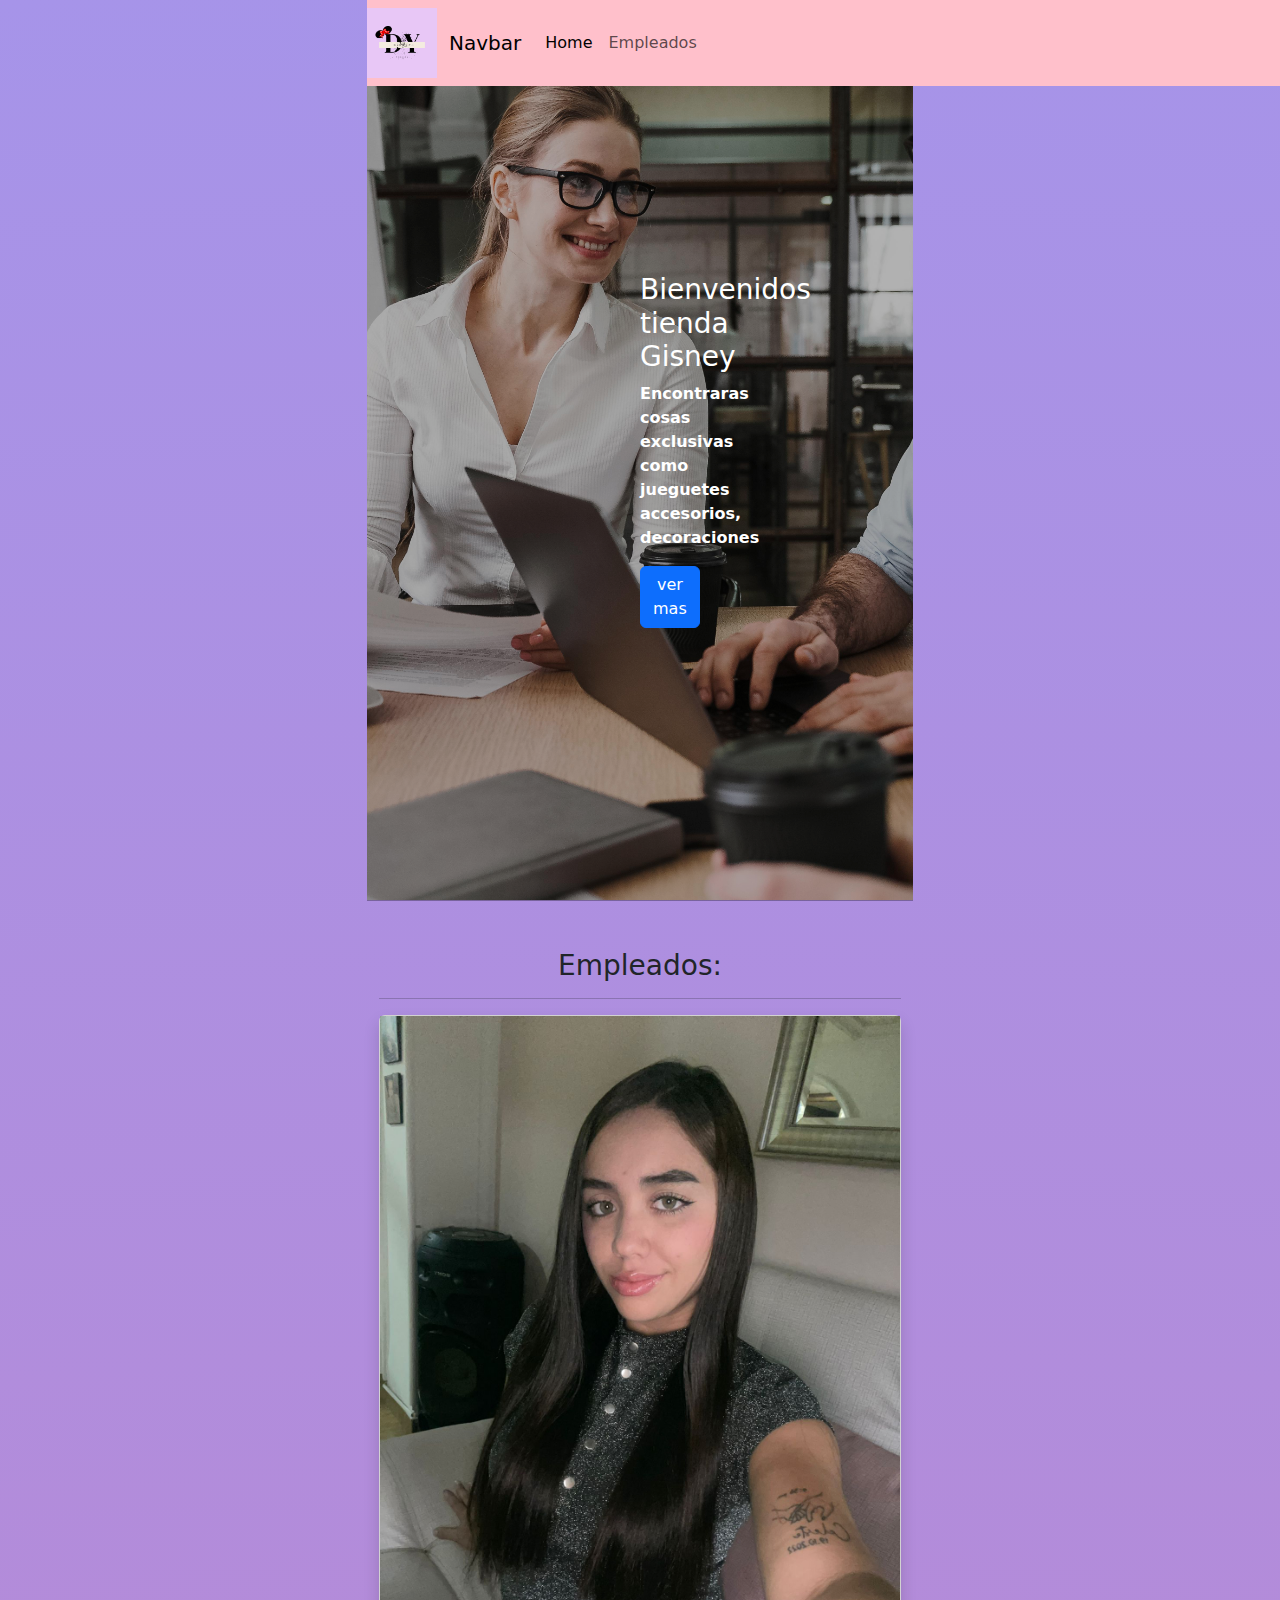
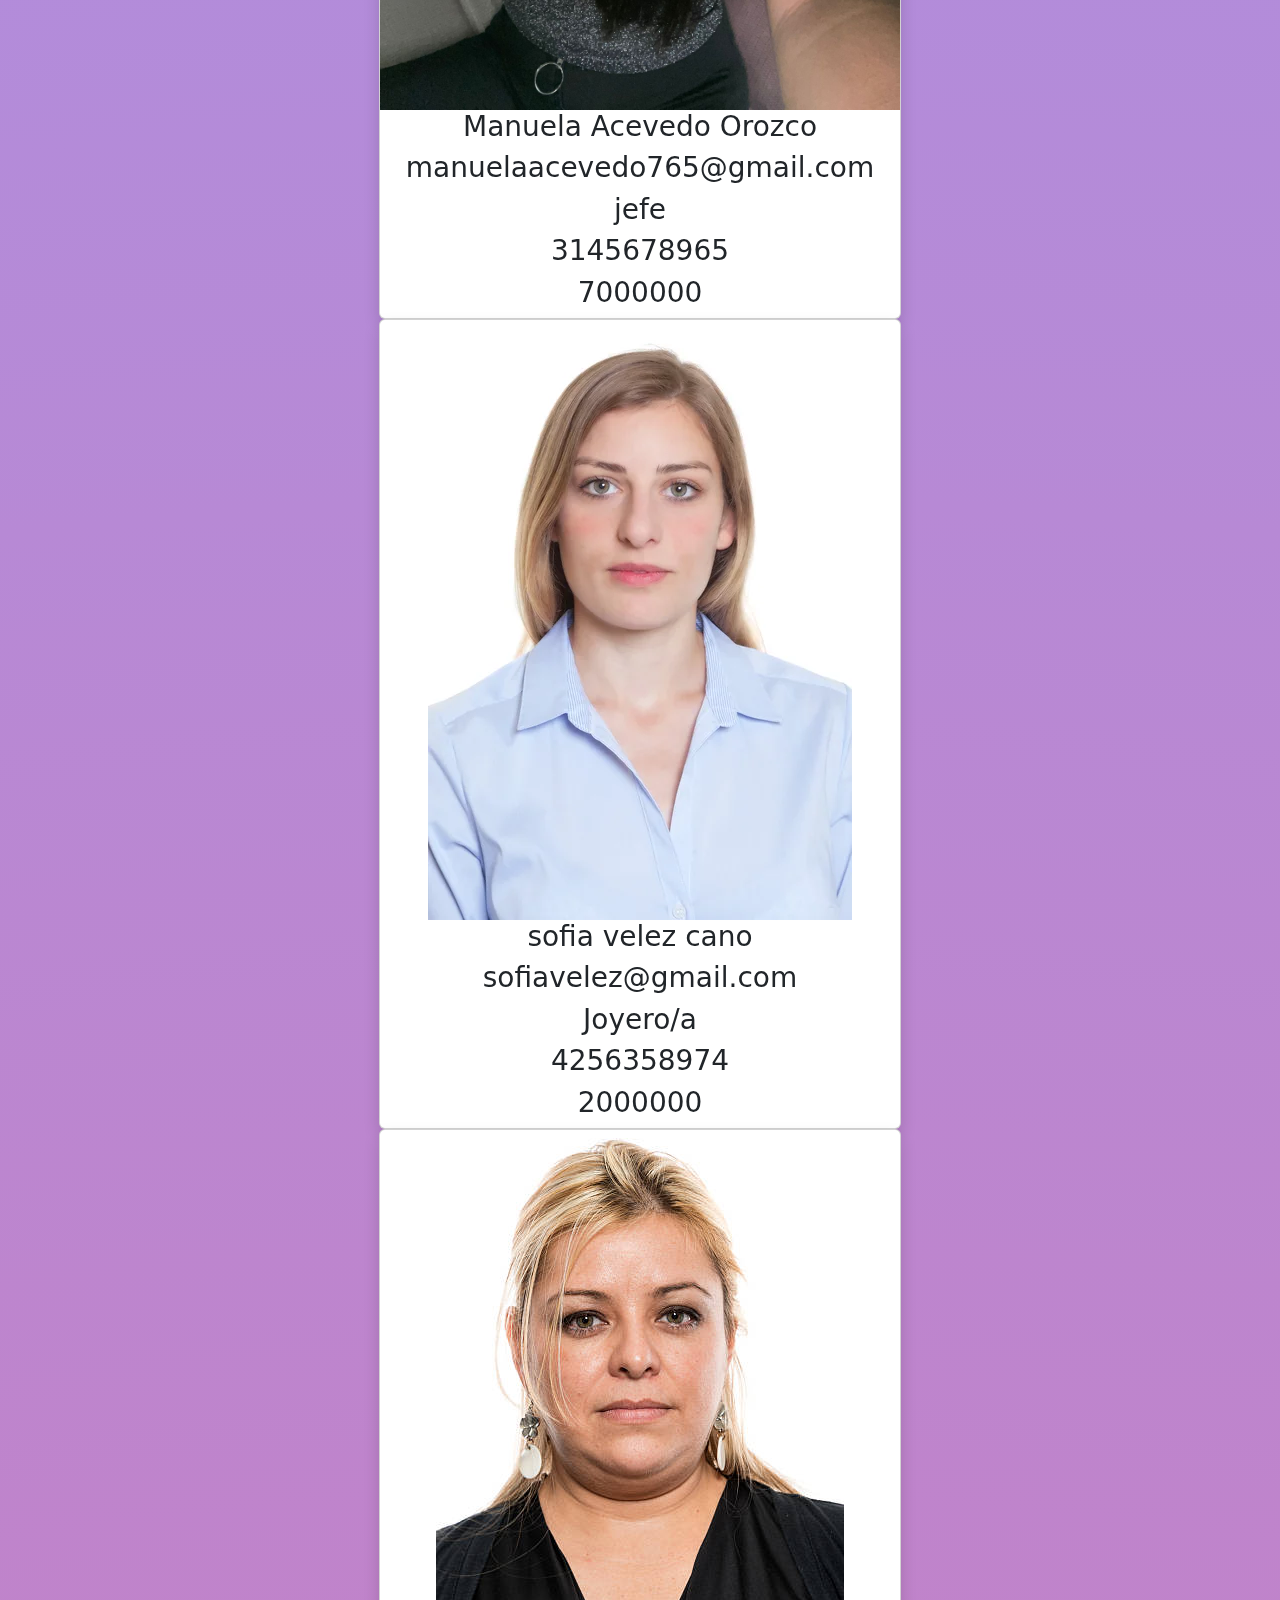
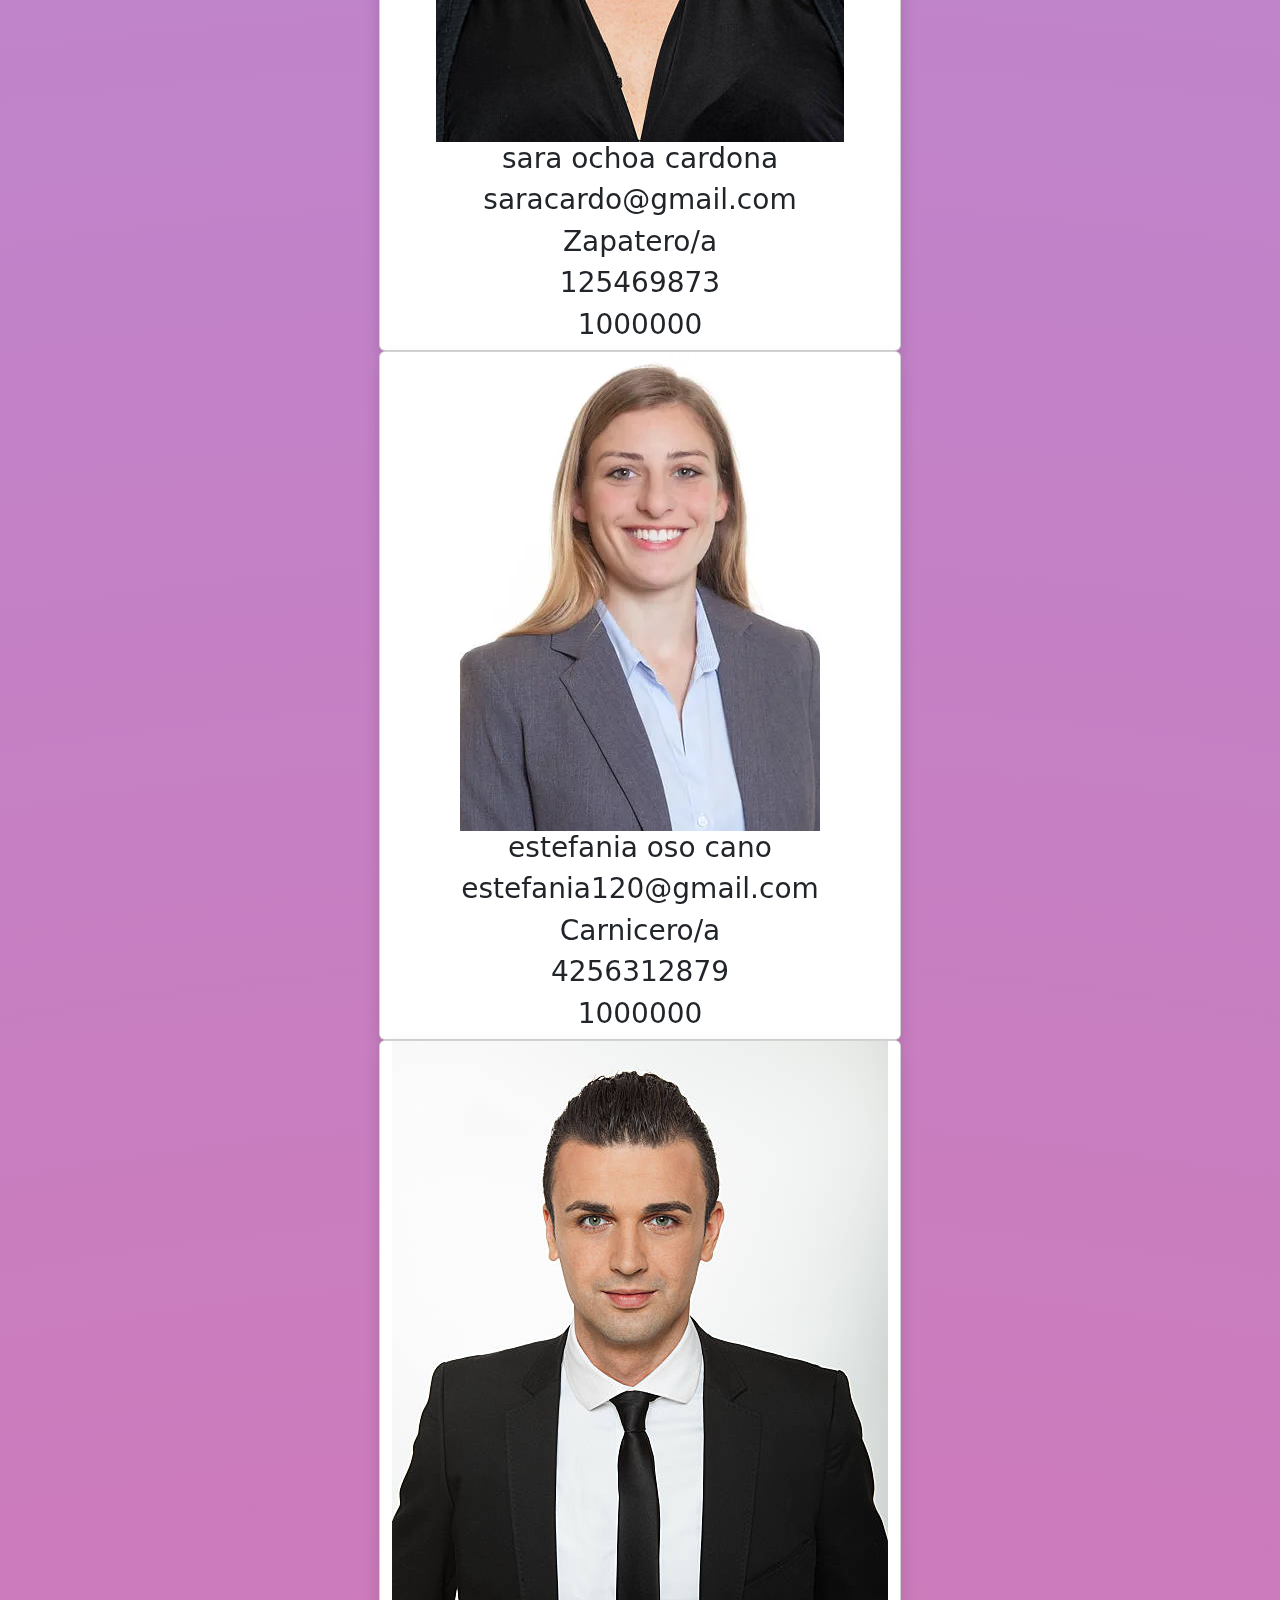
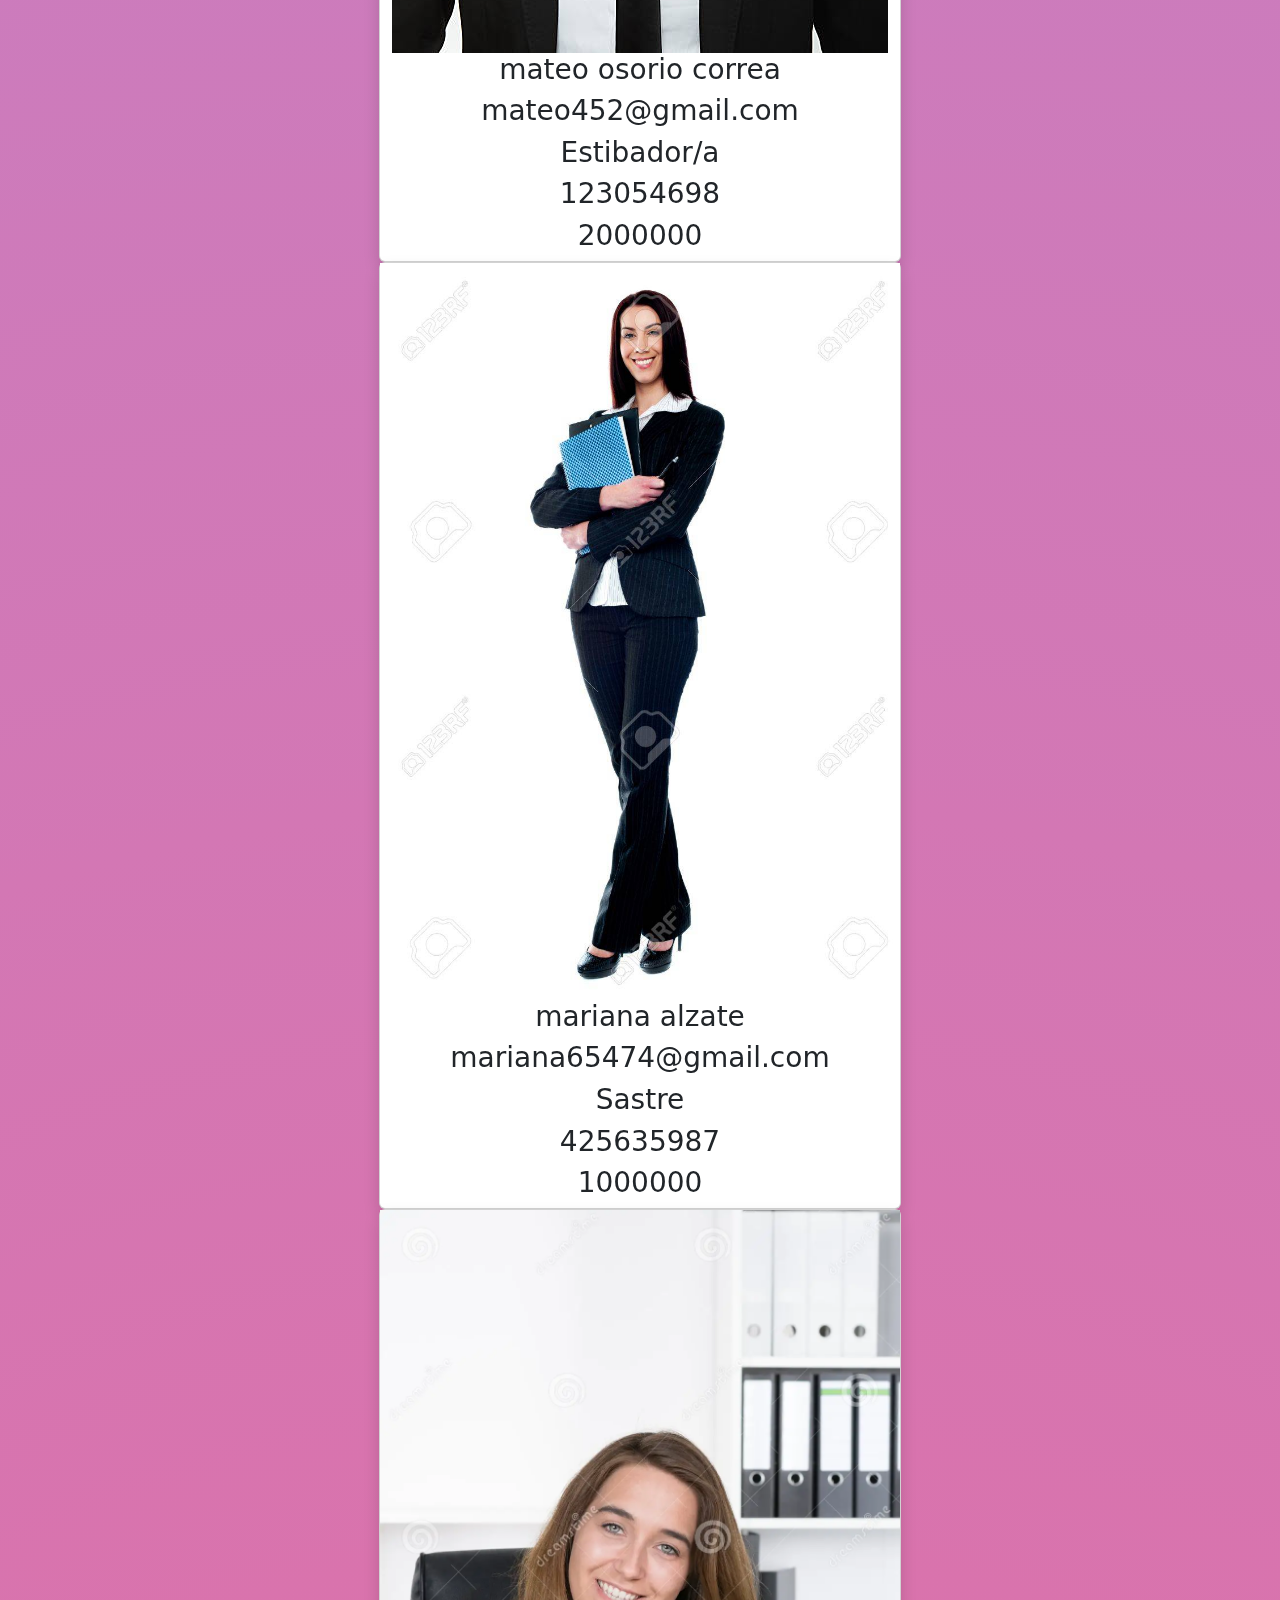
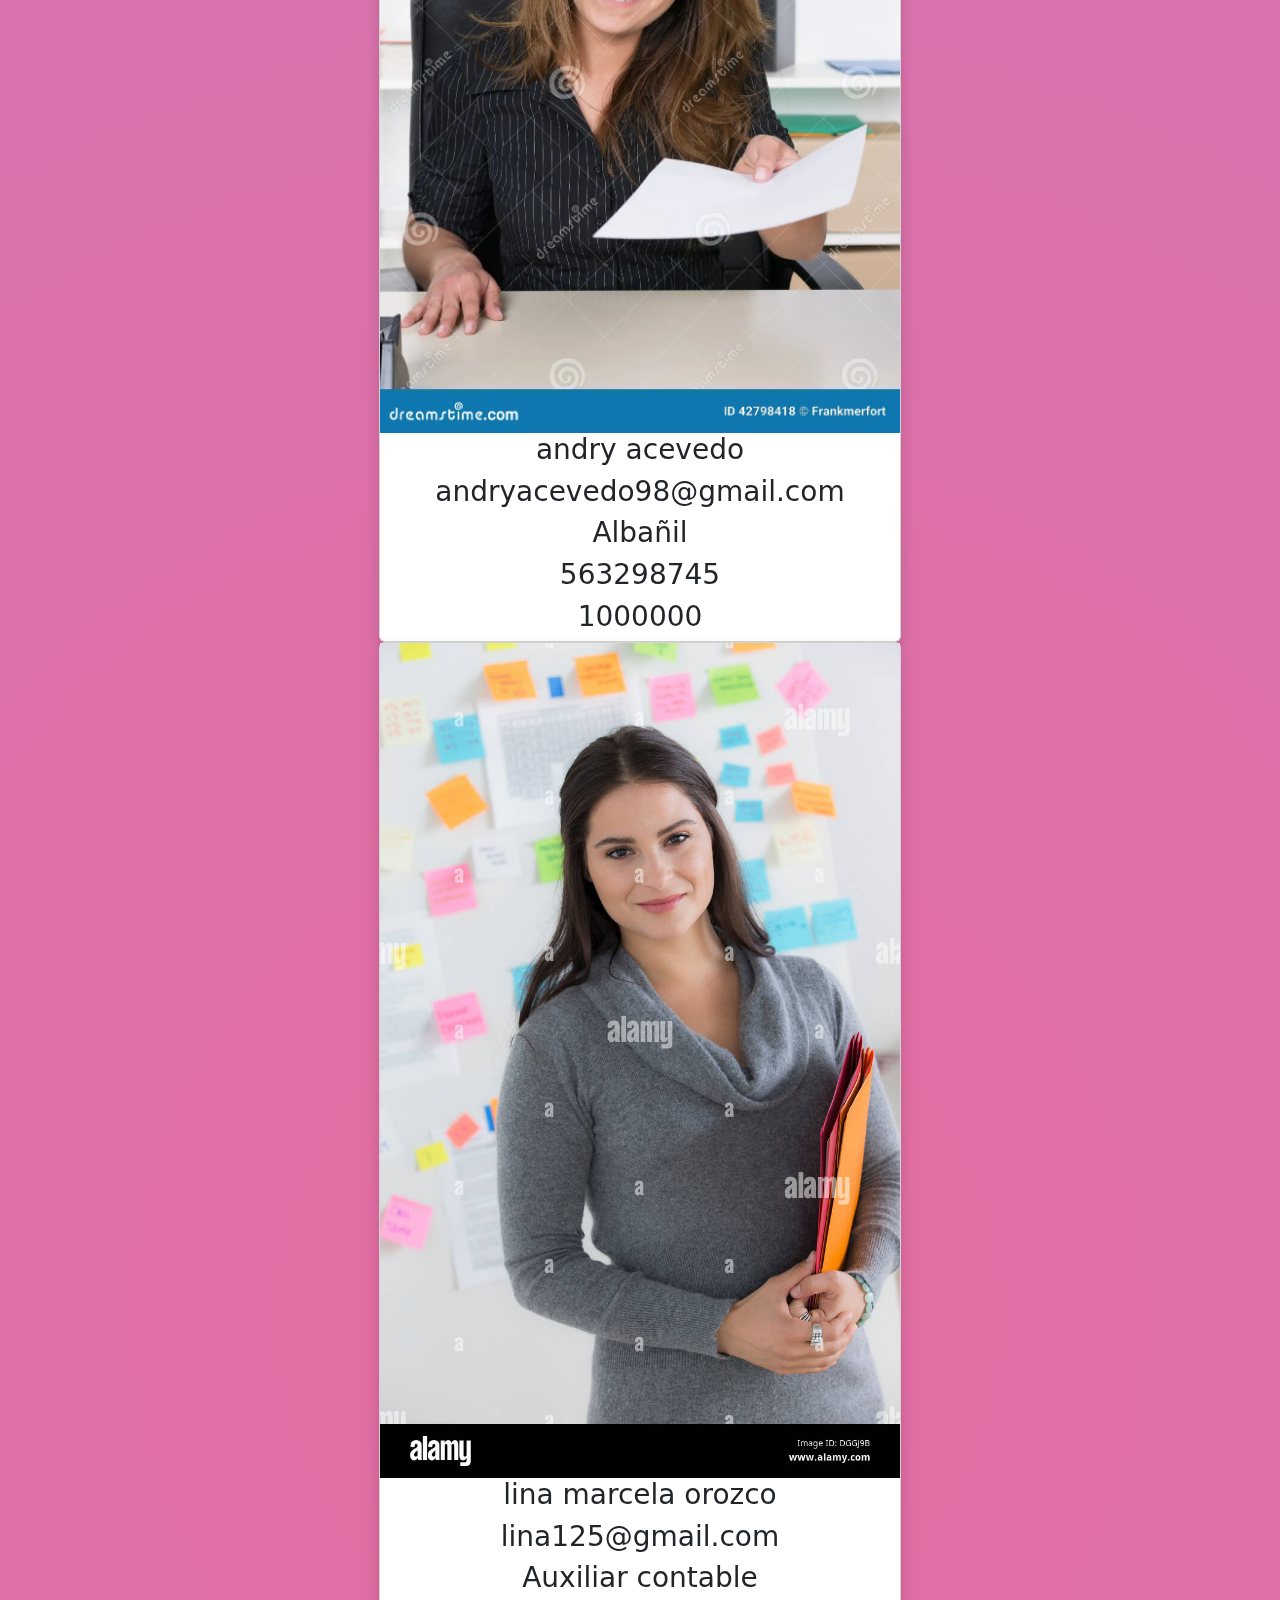
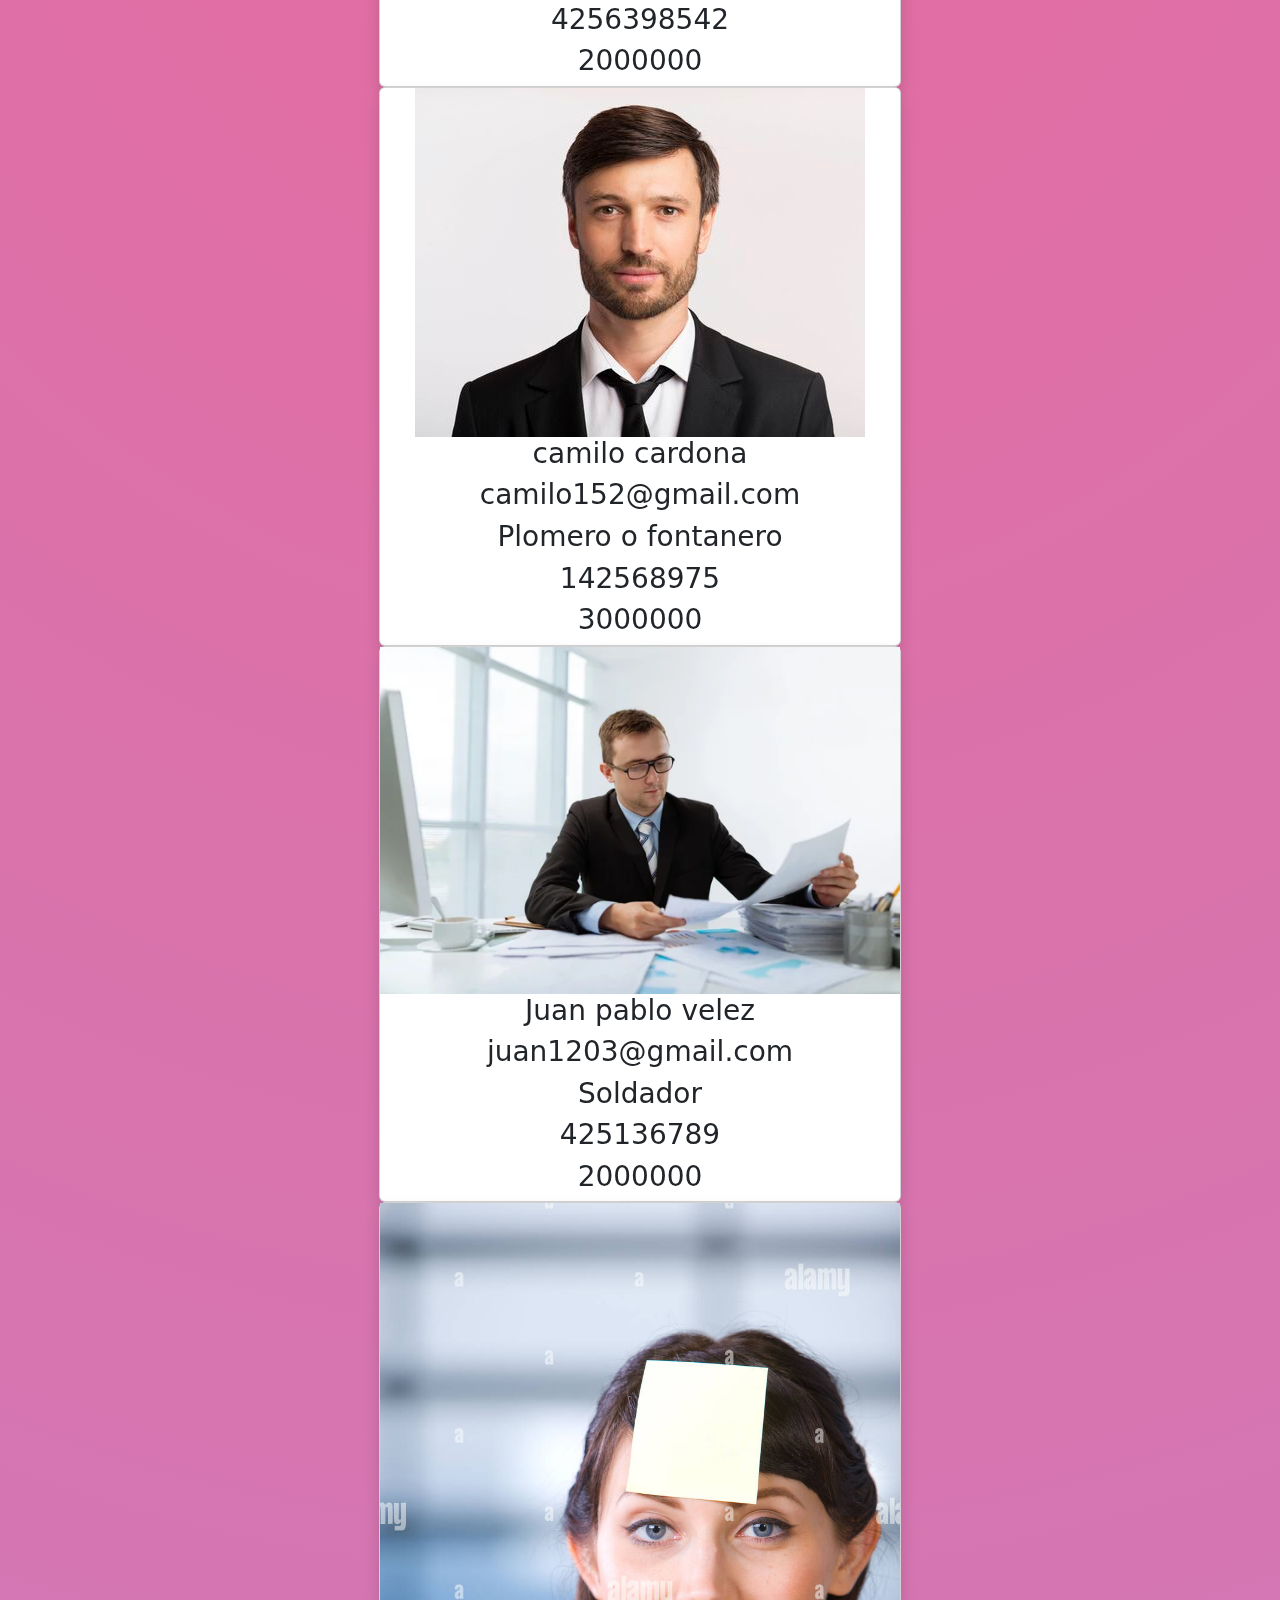
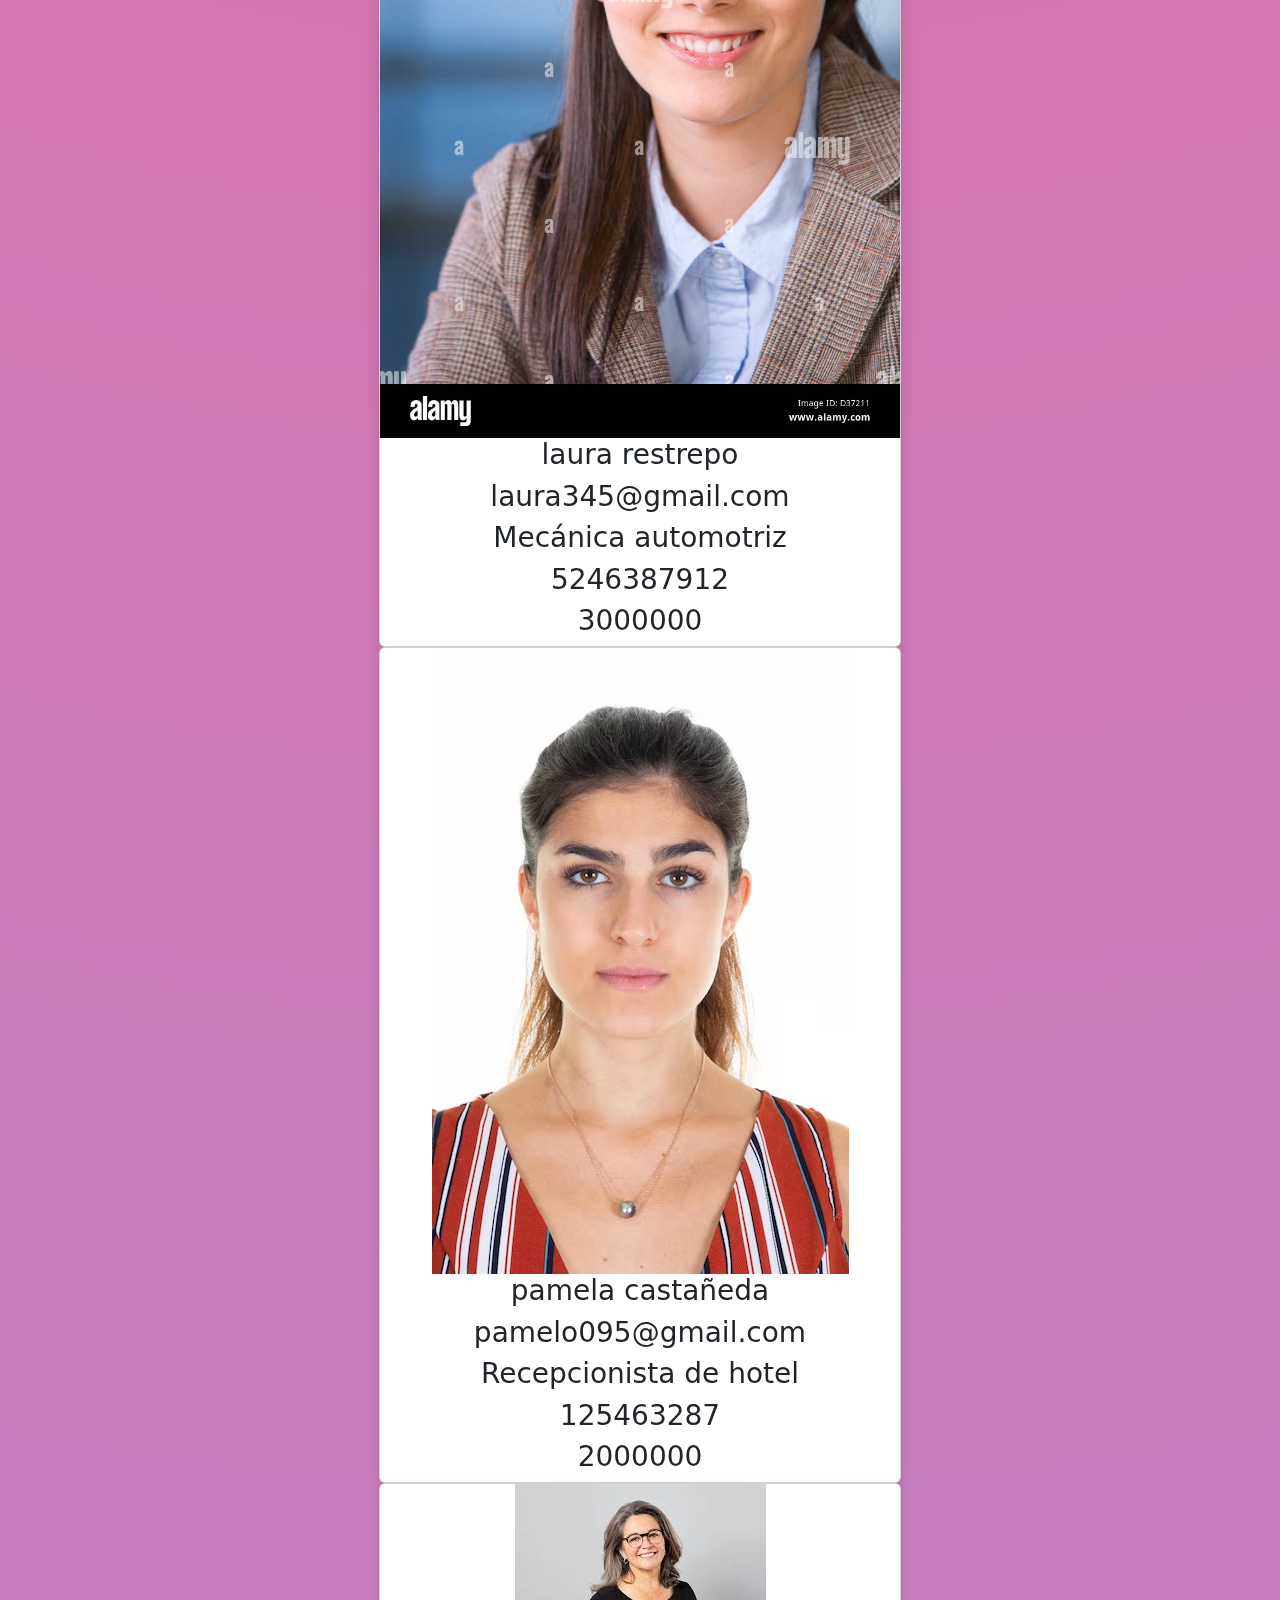
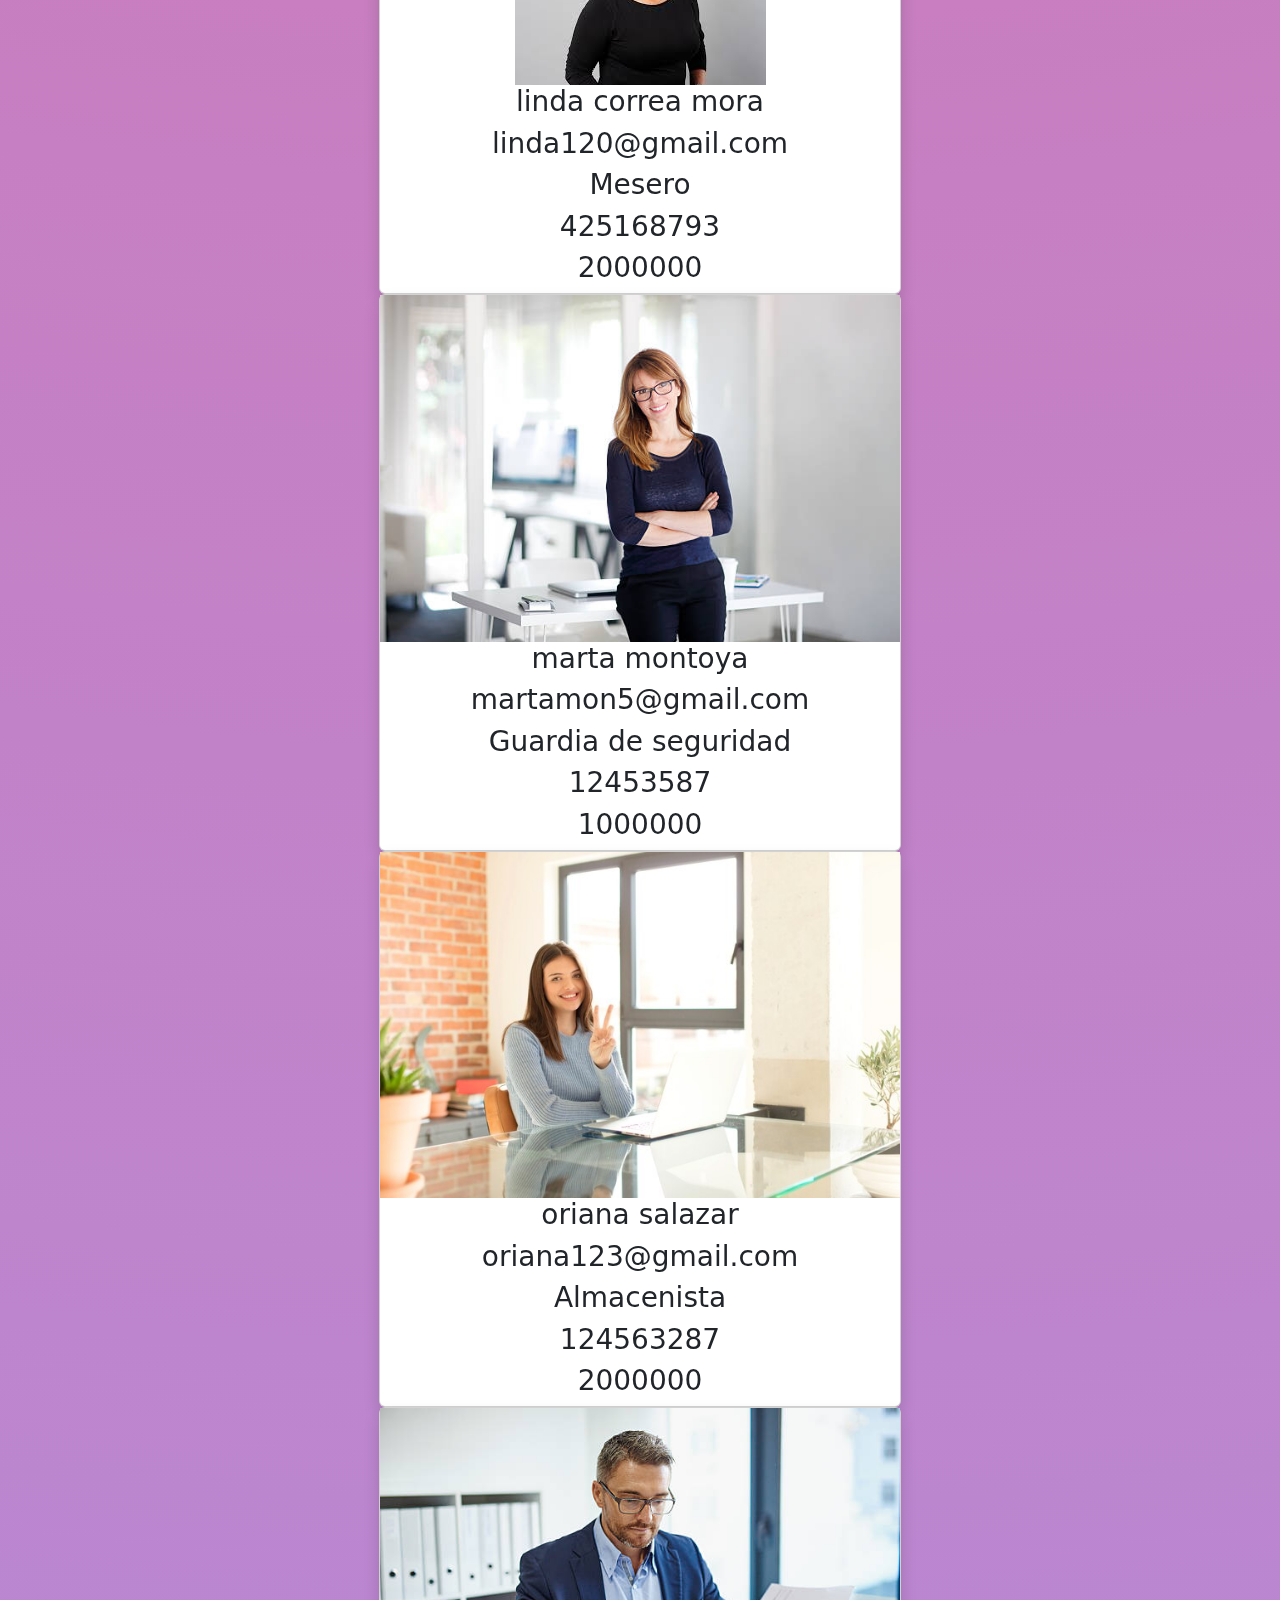
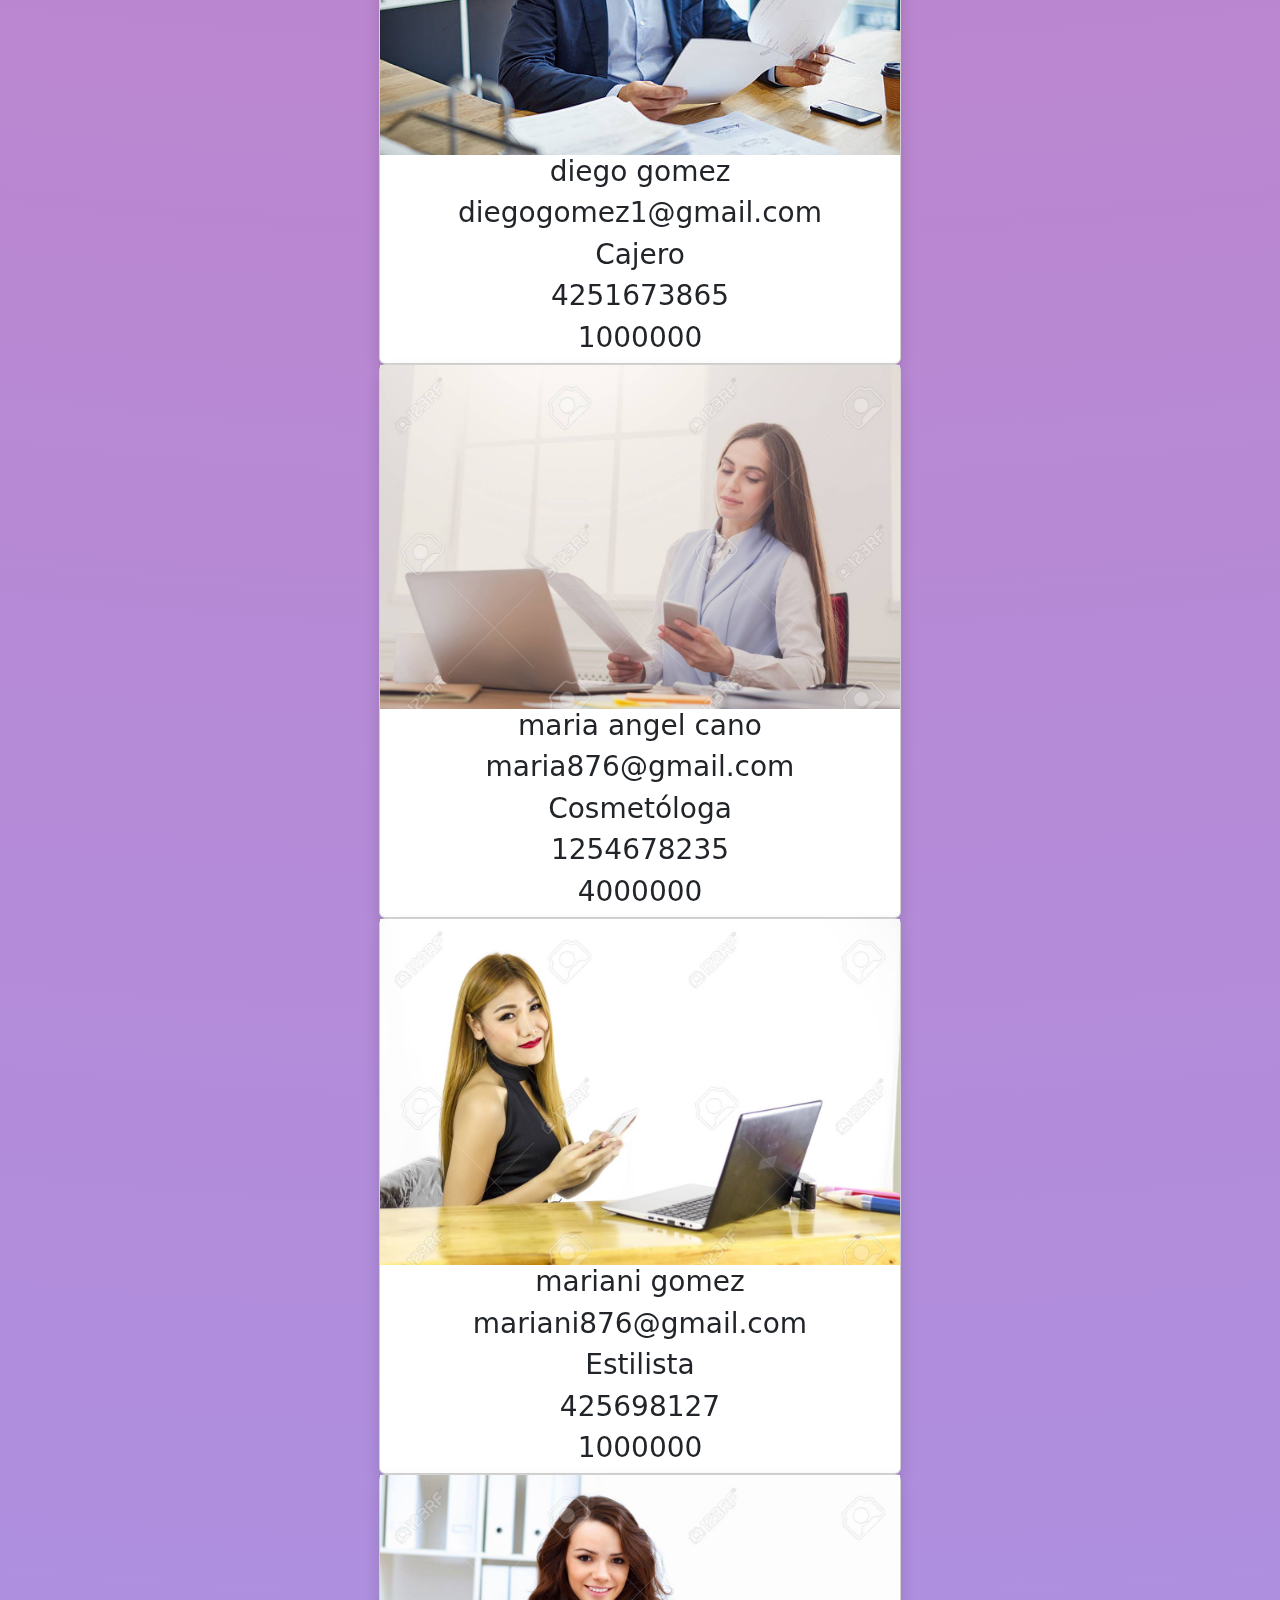
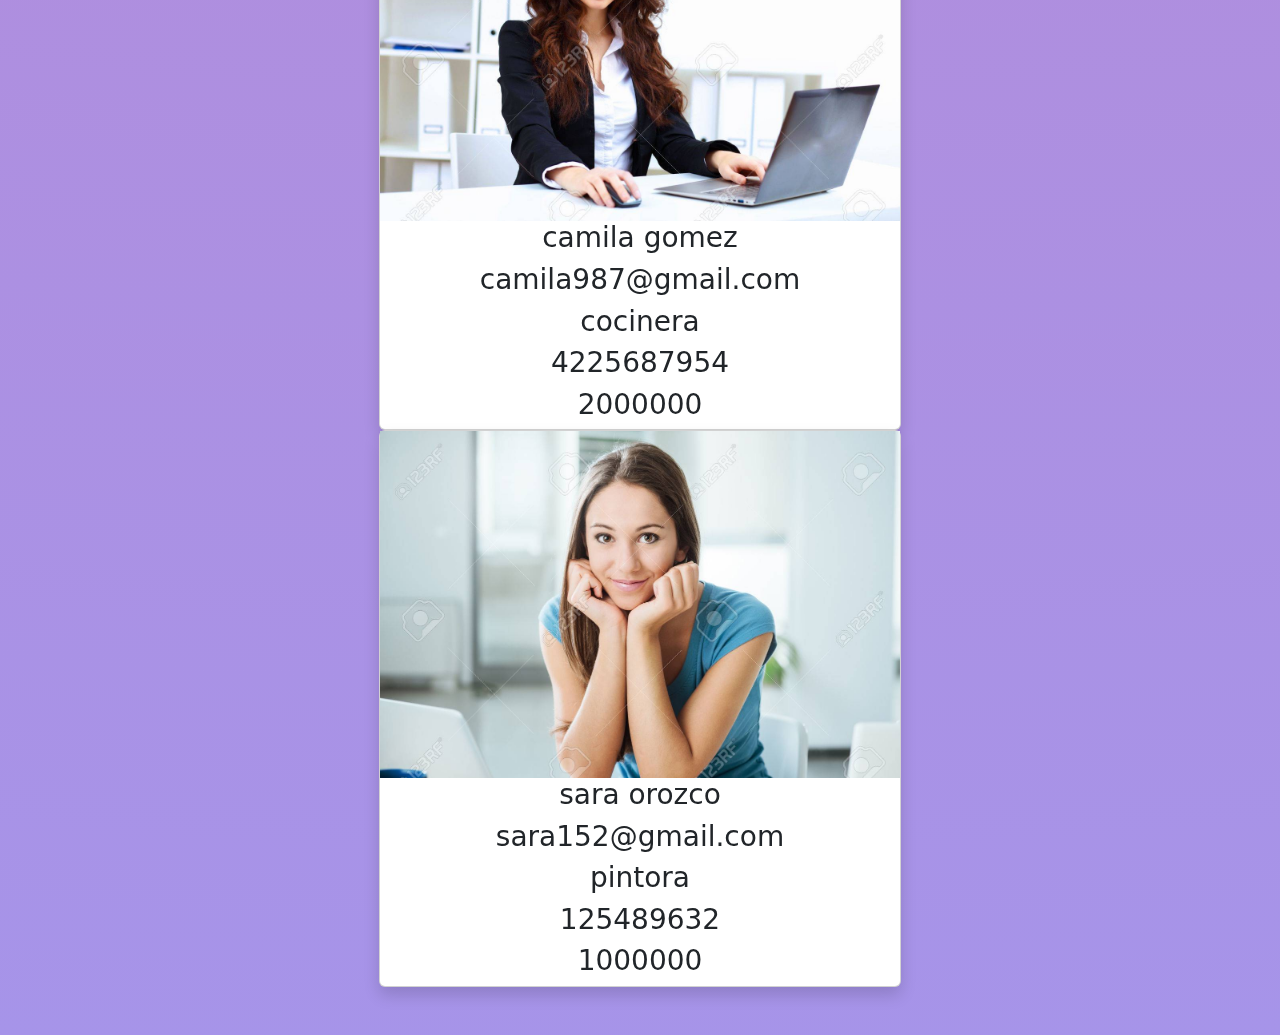
<file: empleados.html>
<!DOCTYPE html>
<html lang="en">
<head>
    <meta charset="UTF-8">
    <meta name="viewport" content="width=device-width, initial-scale=1.0">
    <title>Document</title>

    <link href="https://cdn.jsdelivr.net/npm/bootstrap@5.3.3/dist/css/bootstrap.min.css" rel="stylesheet" integrity="sha384-QWTKZyjpPEjISv5WaRU9OFeRpok6YctnYmDr5pNlyT2bRjXh0JMhjY6hW+ALEwIH" crossorigin="anonymous">

    <link rel="stylesheet" href="styles.css">

</head>
<body class="fondo">
    <main>
        <section class="container">
            <div class="row justify-content-center text-center">
                <div class="col-12 col-md-6">


    <header>
        <nav class="navbar navbar-expand-lg">
            <img src="img/logo (1)12" alt="" height="70" width="70">

            </style>
            <div class="container-fluid">
              <a class="navbar-brand" href="#">Navbar</a>
              <button class="navbar-toggler" type="button" data-bs-toggle="collapse" data-bs-target="#navbarNav" aria-controls="navbarNav" aria-expanded="false" aria-label="Toggle navigation">
                <span class="navbar-toggler-icon"></span>
              </button>
              <div class="collapse navbar-collapse" id="navbarNav">
                <ul class="navbar-nav">
                  <li class="nav-item">
                    <a class="nav-link active" aria-current="page" href="#">Home</a>
                  </li>
                  <li class="nav-item">
                    <a class="nav-link" href="empleados.html">Empleados</a> 
              </div>
            </div>
          </nav>

    </header>
    <section class="baner-1">
        <h3 class="text-white">Bienvenidos tienda Gisney</h3> <p class="text-white fw-bold">Encontraras cosas exclusivas como jueguetes accesorios, decoraciones</p>
        <a class="btn btn-primary" href="#aliados">ver mas</a>

    </section>

    <div class="container my-5">
        <div class="row">
            <div class="col-12">
                <h3>Empleados:</h3>
                

                <hr>
                <div class="row row-cols-1" id="contenedor">
                 

                </div>
            </div>
        </div>
    </div>


    <script src="https://cdn.jsdelivr.net/npm/bootstrap@5.3.3/dist/js/bootstrap.bundle.min.js" integrity="sha384-YvpcrYf0tY3lHB60NNkmXc5s9fDVZLESaAA55NDzOxhy9GkcIdslK1eN7N6jIeHz" crossorigin="anonymous"></script>
    <script src="./basedatosempleados.js"></script>
</body>
</html>
</file>
<file: styles.css>
.fondo{
    background: rgb(228,108,160);
background: radial-gradient(circle, rgba(228,108,160,1) 0%, rgba(166,148,233,1) 100%);
}

.baner{
    background-image: url("./img/fonfo\ 2.jpeg");
    padding: 25%;
    background-attachment: fixed;
    background-position: top center;
    background-size: cover;
    position: relative;
    z-index: -1;
}

.baner::after{
    content: "";
    position: absolute;
    background-color: black;
    height: 100%;
    width: 100%;
    top: 0;
    left: 0;
    opacity: 0.3;
    z-index: -1;
}
.fondo_nav{
    background-color: blueviolet;
    height: 50px;

}
nav{
    display: flex;
    align-items: center;
    justify-content: space-between;
}

header{
    width: 100%;
    background: pink;
    position: fixed;
    top: 0;

}
.p1{
    background-color: aqua;
}
.logo{
    width: 10px;
}
.baner-1{
    background-image: url("img/fondo\ empleados.jpg");
    padding: 50%;
    background-attachment: fixed;
    background-position: top center;
    background-size: cover;
    position: relative;
    z-index: -1;
}

.baner-1::after{
    content: "";
    position: absolute;
    background-color: black;
    height: 100%;
    width: 100%;
    top: 0;
    left: 0;
    opacity: 0.3;
    z-index: -1;
}
</file>
